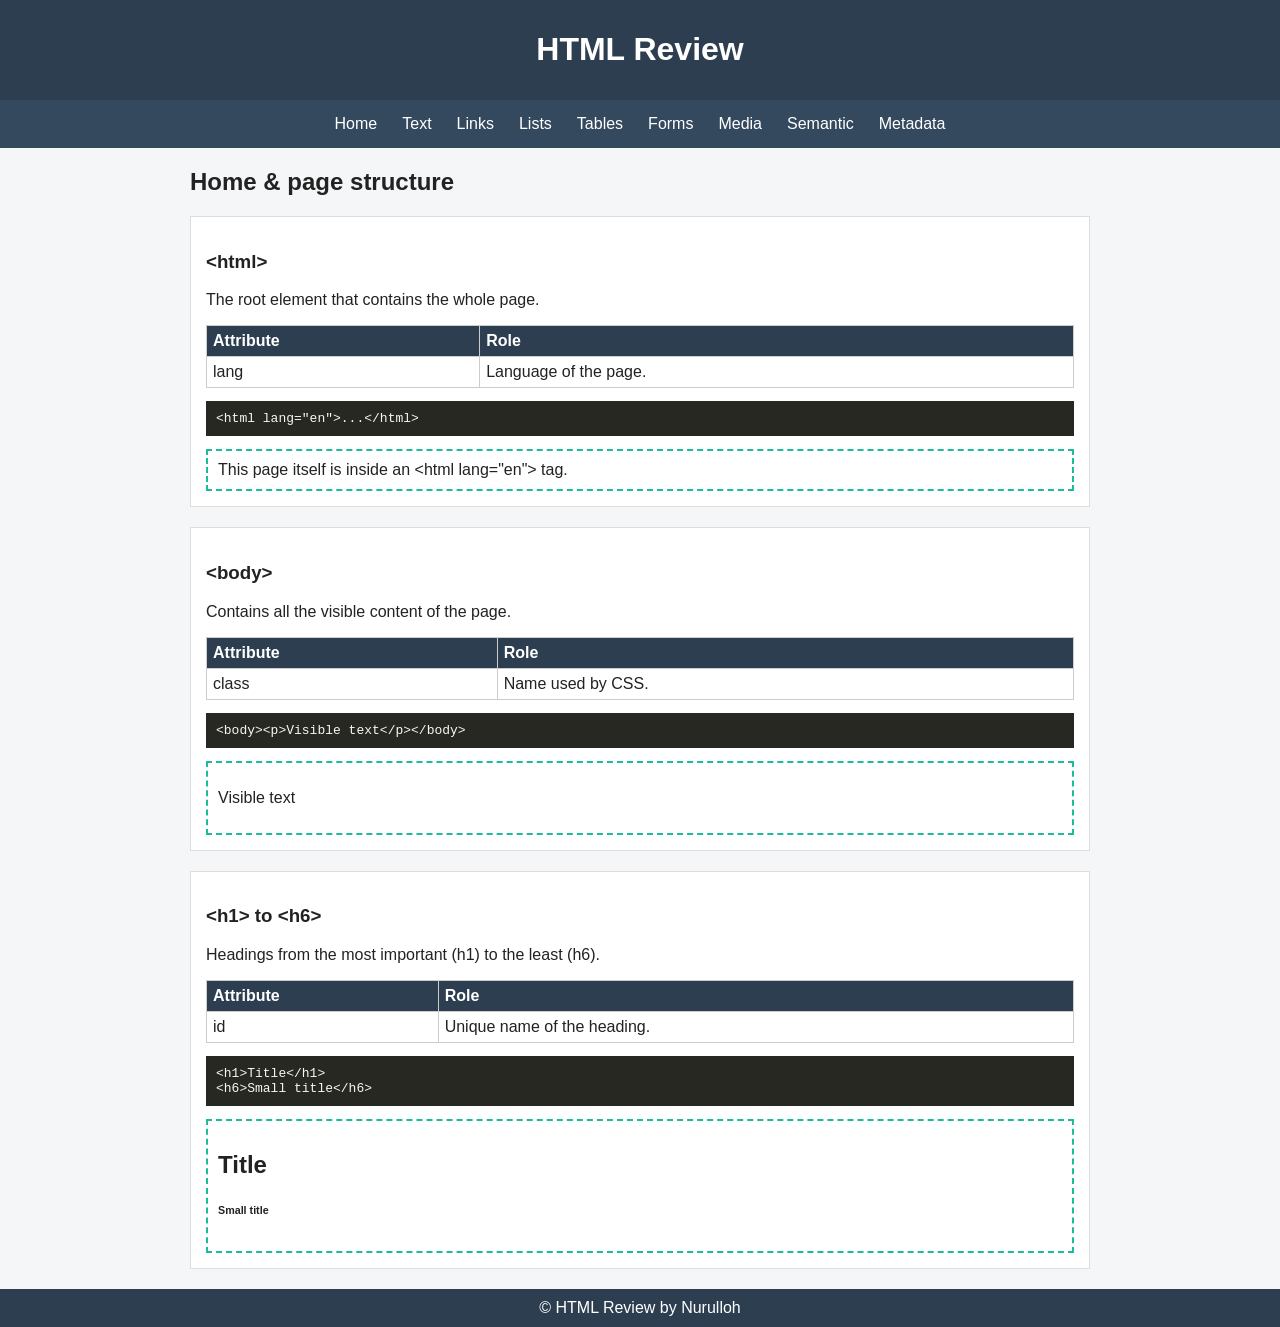
<file: index.html>
<!doctype html>
<html lang="en">
  <head>
    <meta charset="UTF-8" />
    <meta name="viewport" content="width=device-width, initial-scale=1.0" />
    <title>Home | HTML Review</title>
    <link rel="stylesheet" href="css/style.css" />
  </head>
  <body>
    <header><h1>HTML Review</h1></header>
    <nav>
      <a href="index.html">Home</a><a href="text.html">Text</a
      ><a href="links.html">Links</a><a href="lists.html">Lists</a
      ><a href="tables.html">Tables</a><a href="forms.html">Forms</a
      ><a href="media.html">Media</a><a href="semantic.html">Semantic</a
      ><a href="metadata.html">Metadata</a>
    </nav>
    <main>
      <h2>Home &amp; page structure</h2>
      <section>
        <h3>&lt;html&gt;</h3>
        <p>The root element that contains the whole page.</p>
        <table>
          <tr>
            <th>Attribute</th>
            <th>Role</th>
          </tr>
          <tr>
            <td>lang</td>
            <td>Language of the page.</td>
          </tr>
        </table>
        <pre><code>&lt;html lang="en"&gt;...&lt;/html&gt;</code></pre>
        <div class="result">
          This page itself is inside an &lt;html lang="en"&gt; tag.
        </div>
      </section>
      <section>
        <h3>&lt;body&gt;</h3>
        <p>Contains all the visible content of the page.</p>
        <table>
          <tr>
            <th>Attribute</th>
            <th>Role</th>
          </tr>
          <tr>
            <td>class</td>
            <td>Name used by CSS.</td>
          </tr>
        </table>
        <pre><code>&lt;body&gt;&lt;p&gt;Visible text&lt;/p&gt;&lt;/body&gt;</code></pre>
        <div class="result"><p>Visible text</p></div>
      </section>
      <section>
        <h3>&lt;h1&gt; to &lt;h6&gt;</h3>
        <p>Headings from the most important (h1) to the least (h6).</p>
        <table>
          <tr>
            <th>Attribute</th>
            <th>Role</th>
          </tr>
          <tr>
            <td>id</td>
            <td>Unique name of the heading.</td>
          </tr>
        </table>
        <pre><code>&lt;h1&gt;Title&lt;/h1&gt;
&lt;h6&gt;Small title&lt;/h6&gt;</code></pre>
        <div class="result">
          <h1>Title</h1>
          <h6>Small title</h6>
        </div>
      </section>
    </main>
    <footer>&copy; HTML Review by Nurulloh</footer>
  </body>
</html>
</file>
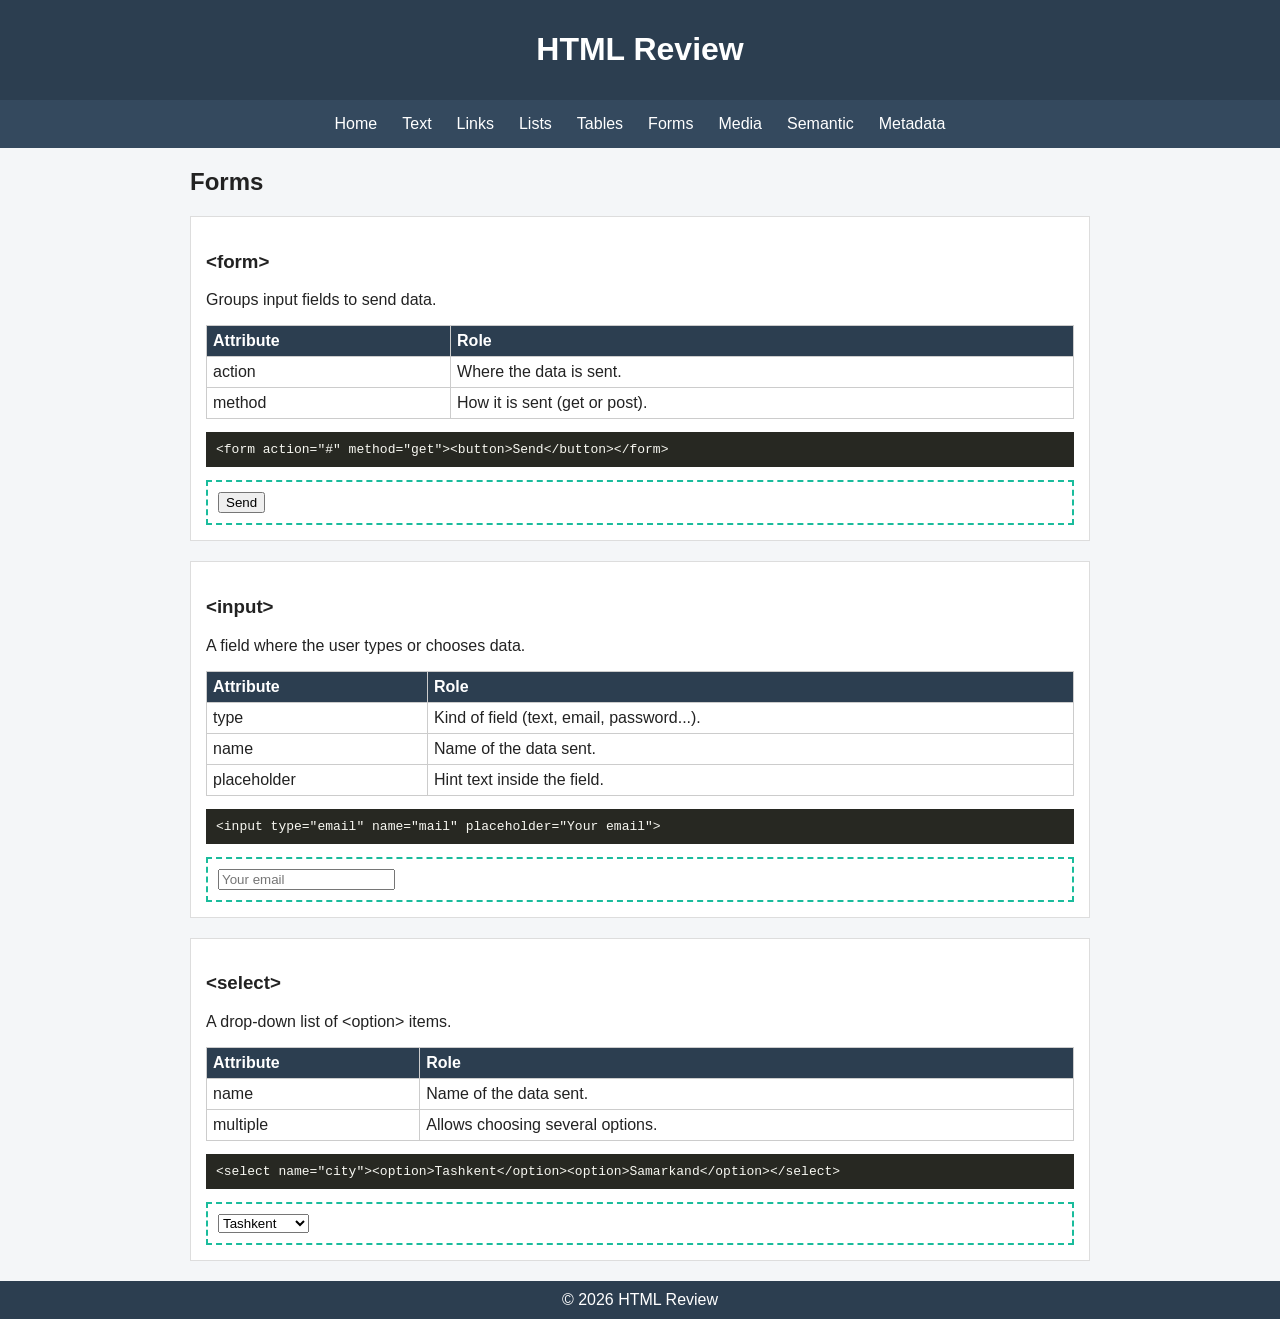
<file: forms.html>
<!doctype html>
<html lang="en">
  <head>
    <meta charset="UTF-8" />
    <meta name="viewport" content="width=device-width, initial-scale=1.0" />
    <title>Forms | HTML Review</title>
    <link rel="stylesheet" href="css/style.css" />
  </head>
  <body>
    <header><h1>HTML Review</h1></header>
    <nav>
      <a href="index.html">Home</a><a href="text.html">Text</a
      ><a href="links.html">Links</a><a href="lists.html">Lists</a
      ><a href="tables.html">Tables</a><a href="forms.html">Forms</a
      ><a href="media.html">Media</a><a href="semantic.html">Semantic</a
      ><a href="metadata.html">Metadata</a>
    </nav>
    <main>
      <h2>Forms</h2>
      <section>
        <h3>&lt;form&gt;</h3>
        <p>Groups input fields to send data.</p>
        <table>
          <tr>
            <th>Attribute</th>
            <th>Role</th>
          </tr>
          <tr>
            <td>action</td>
            <td>Where the data is sent.</td>
          </tr>
          <tr>
            <td>method</td>
            <td>How it is sent (get or post).</td>
          </tr>
        </table>
        <pre><code>&lt;form action="#" method="get"&gt;&lt;button&gt;Send&lt;/button&gt;&lt;/form&gt;</code></pre>
        <div class="result">
          <form action="#" method="get"><button>Send</button></form>
        </div>
      </section>
      <section>
        <h3>&lt;input&gt;</h3>
        <p>A field where the user types or chooses data.</p>
        <table>
          <tr>
            <th>Attribute</th>
            <th>Role</th>
          </tr>
          <tr>
            <td>type</td>
            <td>Kind of field (text, email, password...).</td>
          </tr>
          <tr>
            <td>name</td>
            <td>Name of the data sent.</td>
          </tr>
          <tr>
            <td>placeholder</td>
            <td>Hint text inside the field.</td>
          </tr>
        </table>
        <pre><code>&lt;input type="email" name="mail" placeholder="Your email"&gt;</code></pre>
        <div class="result">
          <input type="email" name="mail" placeholder="Your email" />
        </div>
      </section>
      <section>
        <h3>&lt;select&gt;</h3>
        <p>A drop-down list of &lt;option&gt; items.</p>
        <table>
          <tr>
            <th>Attribute</th>
            <th>Role</th>
          </tr>
          <tr>
            <td>name</td>
            <td>Name of the data sent.</td>
          </tr>
          <tr>
            <td>multiple</td>
            <td>Allows choosing several options.</td>
          </tr>
        </table>
        <pre><code>&lt;select name="city"&gt;&lt;option&gt;Tashkent&lt;/option&gt;&lt;option&gt;Samarkand&lt;/option&gt;&lt;/select&gt;</code></pre>
        <div class="result">
          <select name="city">
            <option>Tashkent</option>
            <option>Samarkand</option>
          </select>
        </div>
      </section>
    </main>
    <footer>&copy; 2026 HTML Review</footer>
  </body>
</html>
</file>
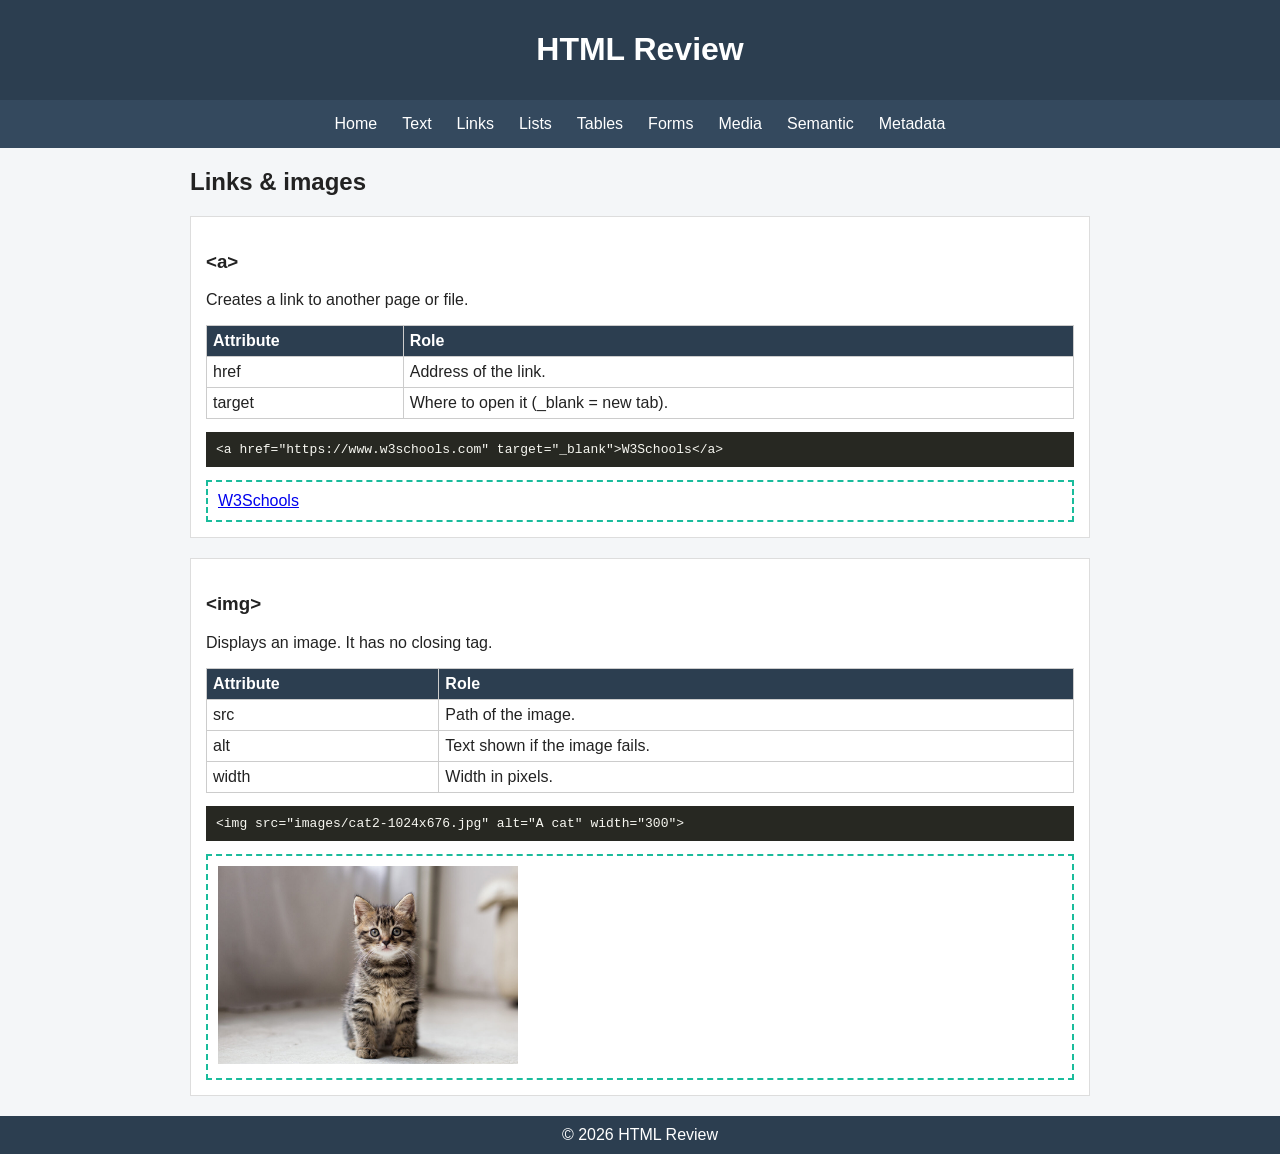
<file: links.html>
<!doctype html>
<html lang="en">
  <head>
    <meta charset="UTF-8" />
    <meta name="viewport" content="width=device-width, initial-scale=1.0" />
    <title>Links | HTML Review</title>
    <link rel="stylesheet" href="css/style.css" />
  </head>
  <body>
    <header><h1>HTML Review</h1></header>
    <nav>
      <a href="index.html">Home</a><a href="text.html">Text</a
      ><a href="links.html">Links</a><a href="lists.html">Lists</a
      ><a href="tables.html">Tables</a><a href="forms.html">Forms</a
      ><a href="media.html">Media</a><a href="semantic.html">Semantic</a
      ><a href="metadata.html">Metadata</a>
    </nav>
    <main>
      <h2>Links &amp; images</h2>
      <section>
        <h3>&lt;a&gt;</h3>
        <p>Creates a link to another page or file.</p>
        <table>
          <tr>
            <th>Attribute</th>
            <th>Role</th>
          </tr>
          <tr>
            <td>href</td>
            <td>Address of the link.</td>
          </tr>
          <tr>
            <td>target</td>
            <td>Where to open it (_blank = new tab).</td>
          </tr>
        </table>
        <pre><code>&lt;a href="https://www.w3schools.com" target="_blank"&gt;W3Schools&lt;/a&gt;</code></pre>
        <div class="result">
          <a href="https://www.w3schools.com" target="_blank">W3Schools</a>
        </div>
      </section>
      <section>
        <h3>&lt;img&gt;</h3>
        <p>Displays an image. It has no closing tag.</p>
        <table>
          <tr>
            <th>Attribute</th>
            <th>Role</th>
          </tr>
          <tr>
            <td>src</td>
            <td>Path of the image.</td>
          </tr>
          <tr>
            <td>alt</td>
            <td>Text shown if the image fails.</td>
          </tr>
          <tr>
            <td>width</td>
            <td>Width in pixels.</td>
          </tr>
        </table>
        <pre><code>&lt;img src="images/cat2-1024x676.jpg" alt="A cat" width="300"&gt;</code></pre>
        <div class="result">
          <img src="images/cat2-1024x676.jpg" alt="A cat" width="300" />
        </div>
      </section>
    </main>
    <footer>&copy; 2026 HTML Review</footer>
  </body>
</html>
</file>
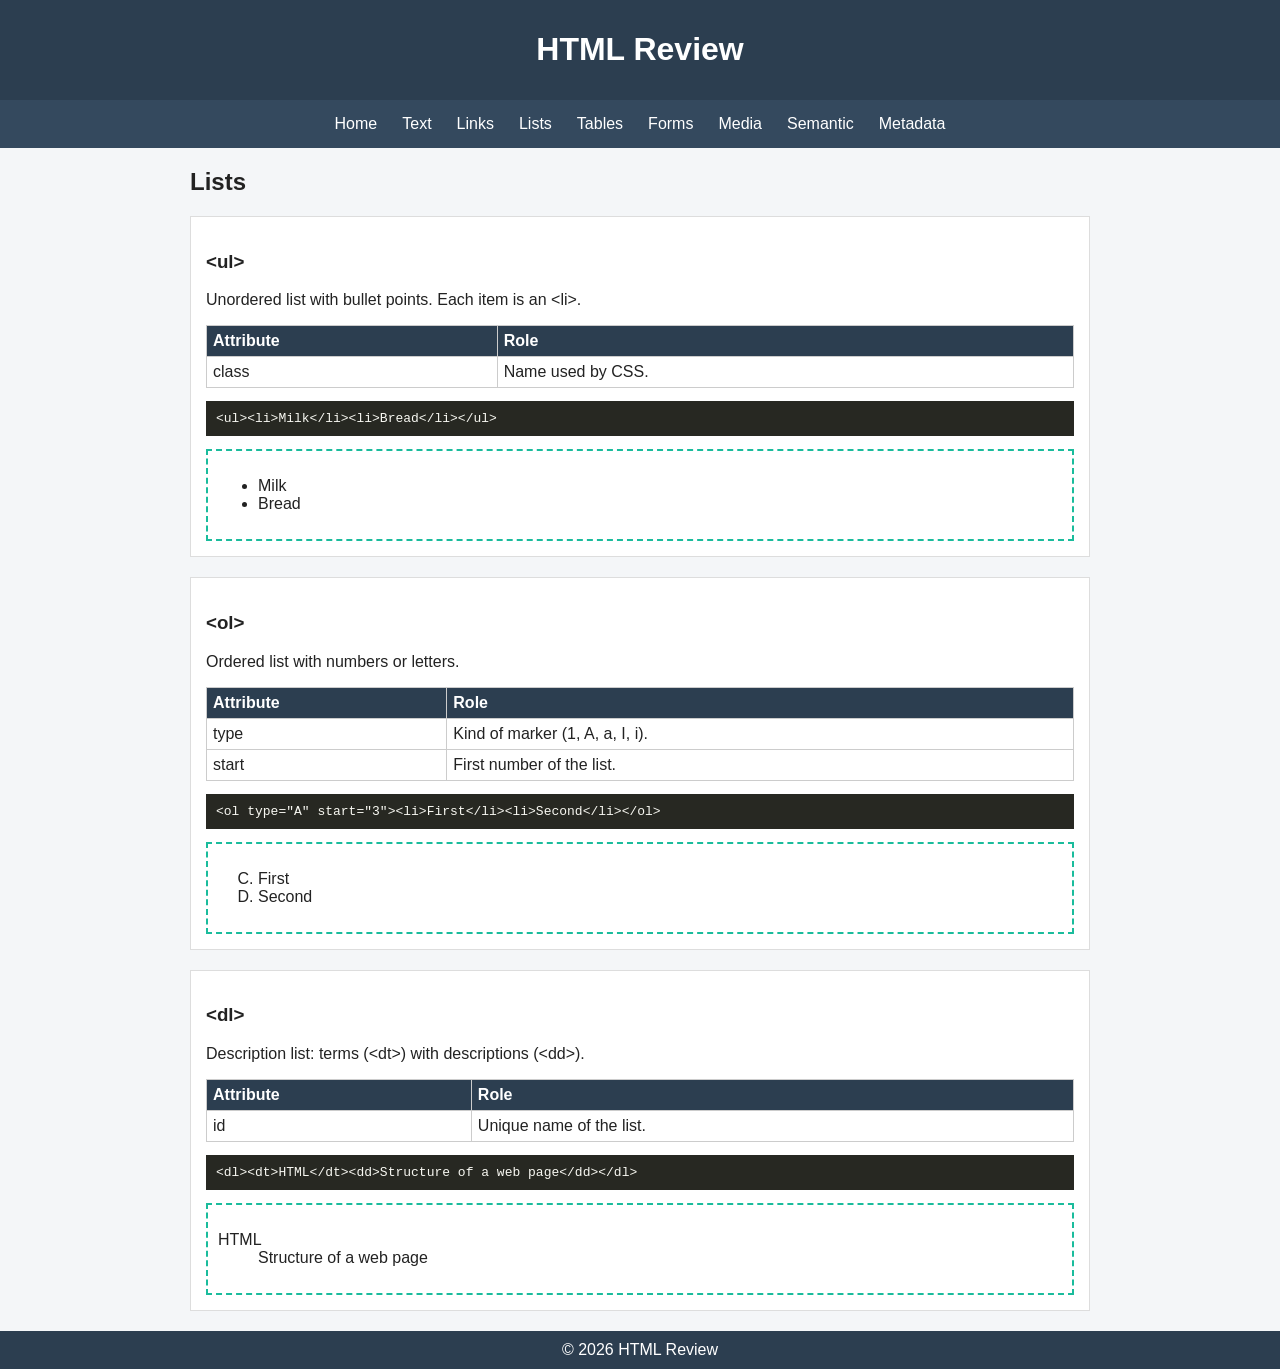
<file: lists.html>
<!doctype html>
<html lang="en">
  <head>
    <meta charset="UTF-8" />
    <meta name="viewport" content="width=device-width, initial-scale=1.0" />
    <title>Lists | HTML Review</title>
    <link rel="stylesheet" href="css/style.css" />
  </head>
  <body>
    <header><h1>HTML Review</h1></header>
    <nav>
      <a href="index.html">Home</a><a href="text.html">Text</a
      ><a href="links.html">Links</a><a href="lists.html">Lists</a
      ><a href="tables.html">Tables</a><a href="forms.html">Forms</a
      ><a href="media.html">Media</a><a href="semantic.html">Semantic</a
      ><a href="metadata.html">Metadata</a>
    </nav>
    <main>
      <h2>Lists</h2>
      <section>
        <h3>&lt;ul&gt;</h3>
        <p>Unordered list with bullet points. Each item is an &lt;li&gt;.</p>
        <table>
          <tr>
            <th>Attribute</th>
            <th>Role</th>
          </tr>
          <tr>
            <td>class</td>
            <td>Name used by CSS.</td>
          </tr>
        </table>
        <pre><code>&lt;ul&gt;&lt;li&gt;Milk&lt;/li&gt;&lt;li&gt;Bread&lt;/li&gt;&lt;/ul&gt;</code></pre>
        <div class="result">
          <ul>
            <li>Milk</li>
            <li>Bread</li>
          </ul>
        </div>
      </section>
      <section>
        <h3>&lt;ol&gt;</h3>
        <p>Ordered list with numbers or letters.</p>
        <table>
          <tr>
            <th>Attribute</th>
            <th>Role</th>
          </tr>
          <tr>
            <td>type</td>
            <td>Kind of marker (1, A, a, I, i).</td>
          </tr>
          <tr>
            <td>start</td>
            <td>First number of the list.</td>
          </tr>
        </table>
        <pre><code>&lt;ol type="A" start="3"&gt;&lt;li&gt;First&lt;/li&gt;&lt;li&gt;Second&lt;/li&gt;&lt;/ol&gt;</code></pre>
        <div class="result">
          <ol type="A" start="3">
            <li>First</li>
            <li>Second</li>
          </ol>
        </div>
      </section>
      <section>
        <h3>&lt;dl&gt;</h3>
        <p>
          Description list: terms (&lt;dt&gt;) with descriptions (&lt;dd&gt;).
        </p>
        <table>
          <tr>
            <th>Attribute</th>
            <th>Role</th>
          </tr>
          <tr>
            <td>id</td>
            <td>Unique name of the list.</td>
          </tr>
        </table>
        <pre><code>&lt;dl&gt;&lt;dt&gt;HTML&lt;/dt&gt;&lt;dd&gt;Structure of a web page&lt;/dd&gt;&lt;/dl&gt;</code></pre>
        <div class="result">
          <dl>
            <dt>HTML</dt>
            <dd>Structure of a web page</dd>
          </dl>
        </div>
      </section>
    </main>
    <footer>&copy; 2026 HTML Review</footer>
  </body>
</html>
</file>
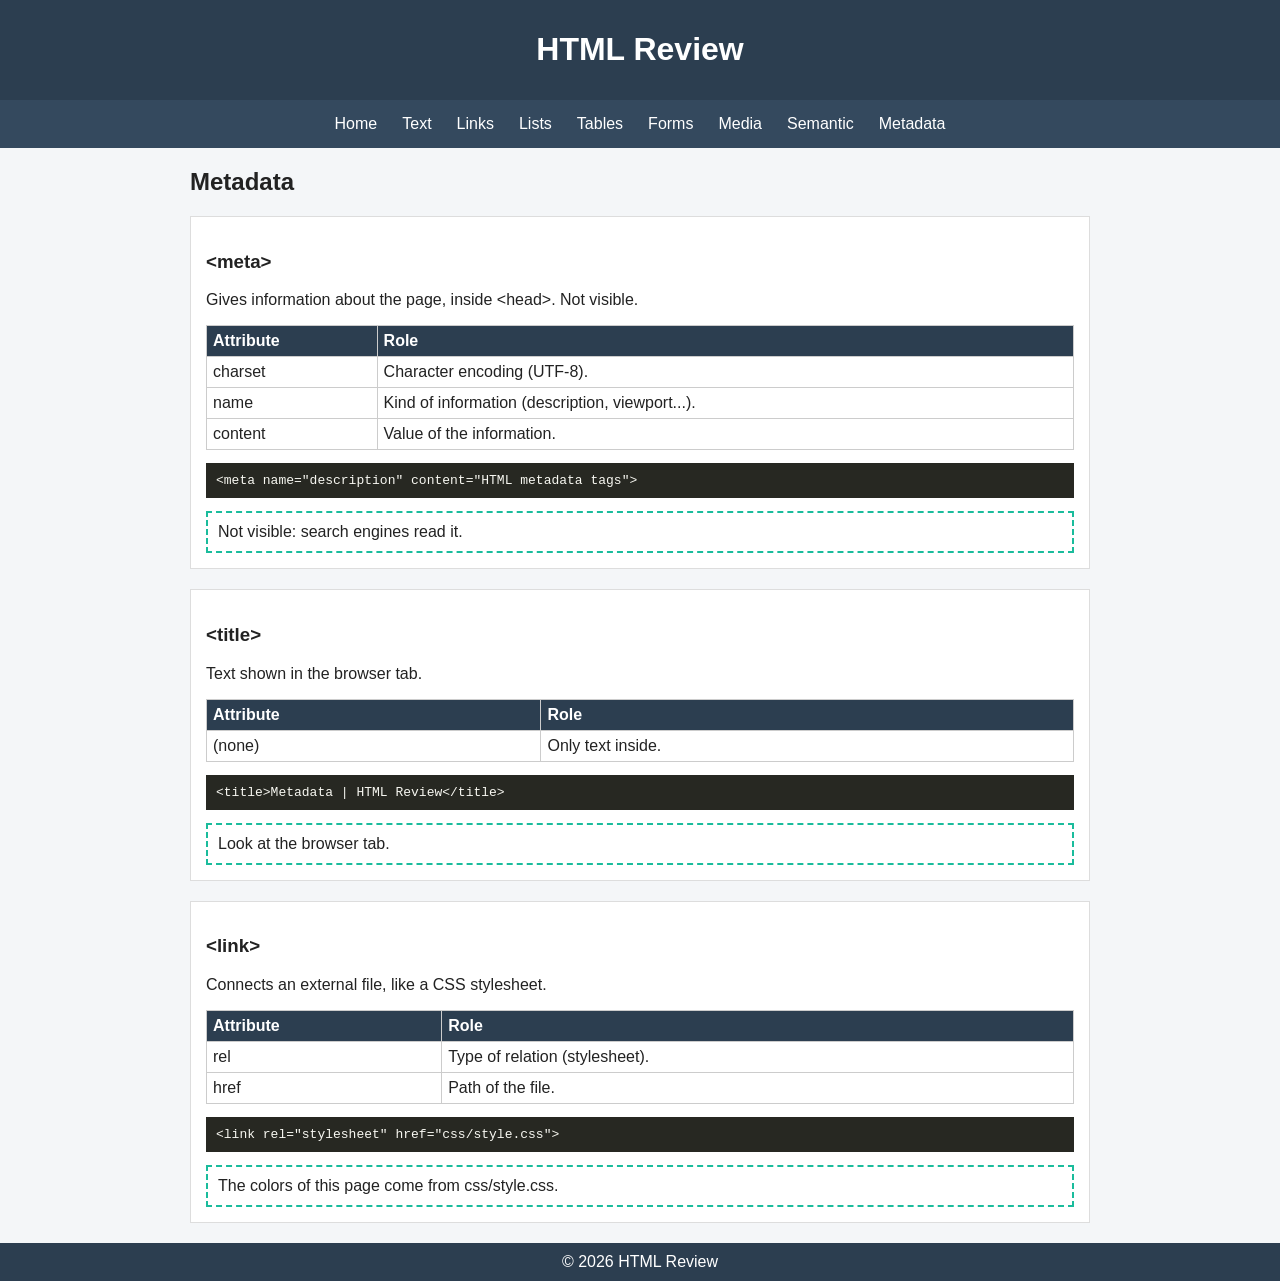
<file: metadata.html>
<!doctype html>
<html lang="en">
  <head>
    <meta charset="UTF-8" />
    <meta name="viewport" content="width=device-width, initial-scale=1.0" />
    <meta name="description" content="HTML metadata tags" />
    <title>Metadata | HTML Review</title>
    <link rel="stylesheet" href="css/style.css" />
  </head>
  <body>
    <header><h1>HTML Review</h1></header>
    <nav>
      <a href="index.html">Home</a><a href="text.html">Text</a
      ><a href="links.html">Links</a><a href="lists.html">Lists</a
      ><a href="tables.html">Tables</a><a href="forms.html">Forms</a
      ><a href="media.html">Media</a><a href="semantic.html">Semantic</a
      ><a href="metadata.html">Metadata</a>
    </nav>
    <main>
      <h2>Metadata</h2>
      <section>
        <h3>&lt;meta&gt;</h3>
        <p>
          Gives information about the page, inside &lt;head&gt;. Not visible.
        </p>
        <table>
          <tr>
            <th>Attribute</th>
            <th>Role</th>
          </tr>
          <tr>
            <td>charset</td>
            <td>Character encoding (UTF-8).</td>
          </tr>
          <tr>
            <td>name</td>
            <td>Kind of information (description, viewport...).</td>
          </tr>
          <tr>
            <td>content</td>
            <td>Value of the information.</td>
          </tr>
        </table>
        <pre><code>&lt;meta name="description" content="HTML metadata tags"&gt;</code></pre>
        <div class="result">Not visible: search engines read it.</div>
      </section>
      <section>
        <h3>&lt;title&gt;</h3>
        <p>Text shown in the browser tab.</p>
        <table>
          <tr>
            <th>Attribute</th>
            <th>Role</th>
          </tr>
          <tr>
            <td>(none)</td>
            <td>Only text inside.</td>
          </tr>
        </table>
        <pre><code>&lt;title&gt;Metadata | HTML Review&lt;/title&gt;</code></pre>
        <div class="result">Look at the browser tab.</div>
      </section>
      <section>
        <h3>&lt;link&gt;</h3>
        <p>Connects an external file, like a CSS stylesheet.</p>
        <table>
          <tr>
            <th>Attribute</th>
            <th>Role</th>
          </tr>
          <tr>
            <td>rel</td>
            <td>Type of relation (stylesheet).</td>
          </tr>
          <tr>
            <td>href</td>
            <td>Path of the file.</td>
          </tr>
        </table>
        <pre><code>&lt;link rel="stylesheet" href="css/style.css"&gt;</code></pre>
        <div class="result">
          The colors of this page come from css/style.css.
        </div>
      </section>
    </main>
    <footer>&copy; 2026 HTML Review</footer>
  </body>
</html>
</file>
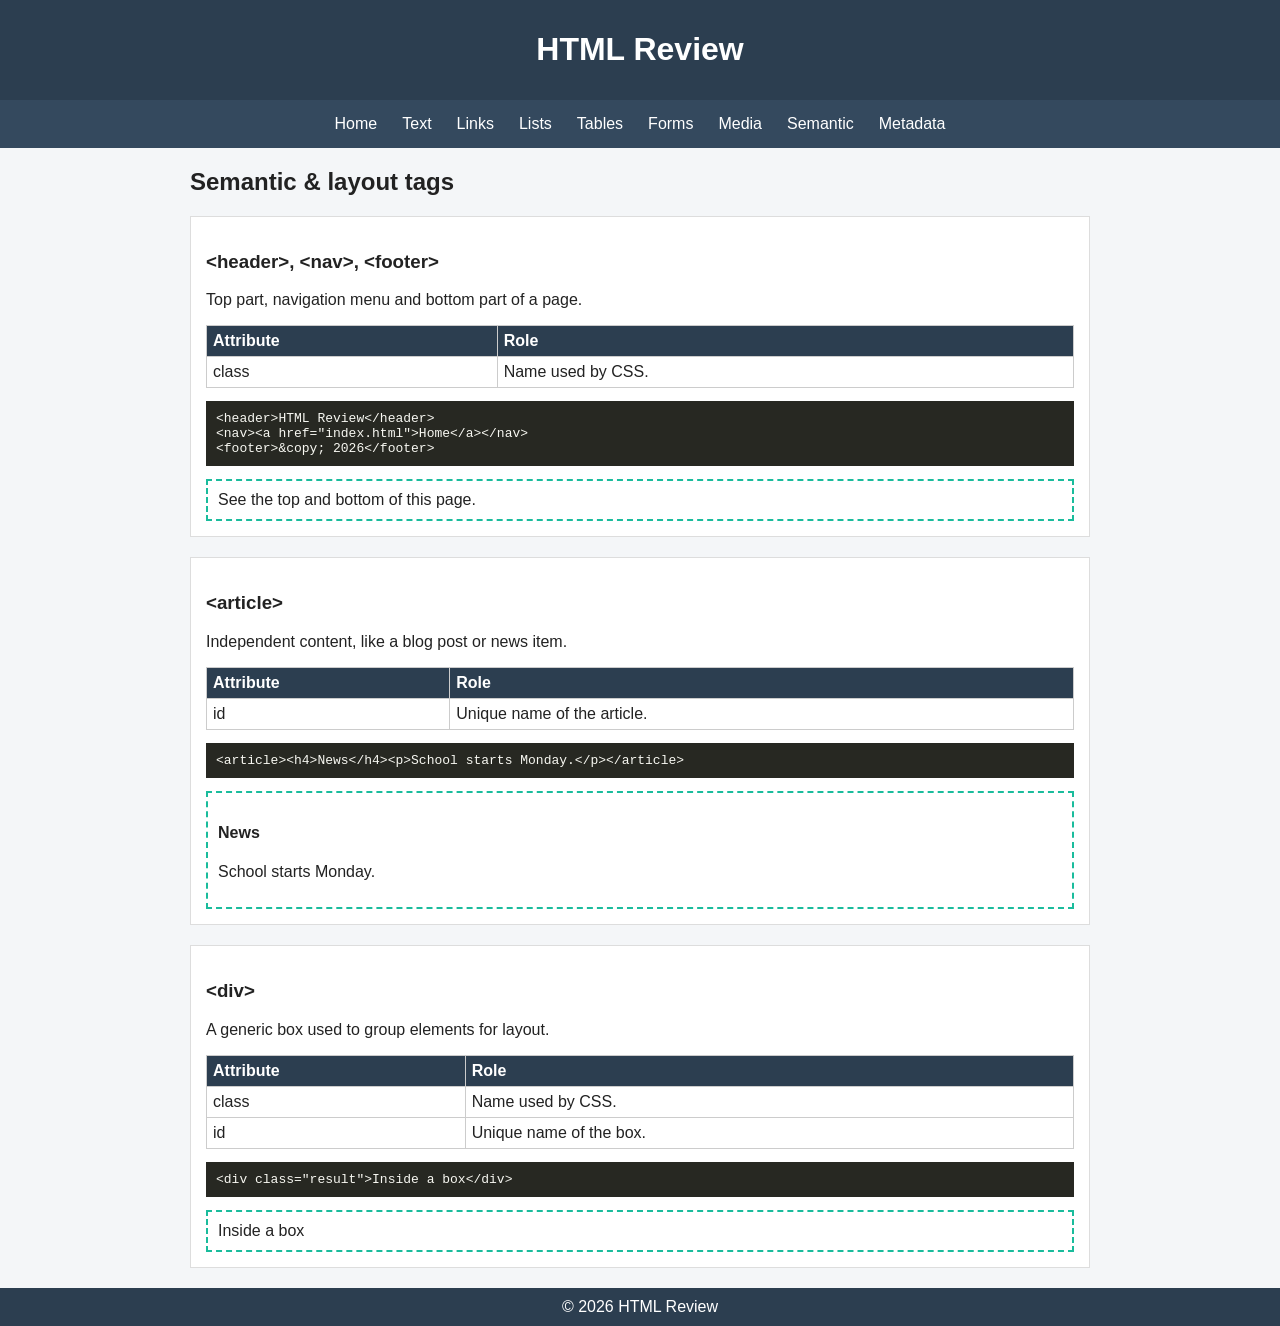
<file: semantic.html>
<!doctype html>
<html lang="en">
  <head>
    <meta charset="UTF-8" />
    <meta name="viewport" content="width=device-width, initial-scale=1.0" />
    <title>Semantic | HTML Review</title>
    <link rel="stylesheet" href="css/style.css" />
  </head>
  <body>
    <header><h1>HTML Review</h1></header>
    <nav>
      <a href="index.html">Home</a><a href="text.html">Text</a
      ><a href="links.html">Links</a><a href="lists.html">Lists</a
      ><a href="tables.html">Tables</a><a href="forms.html">Forms</a
      ><a href="media.html">Media</a><a href="semantic.html">Semantic</a
      ><a href="metadata.html">Metadata</a>
    </nav>
    <main>
      <h2>Semantic &amp; layout tags</h2>
      <section>
        <h3>&lt;header&gt;, &lt;nav&gt;, &lt;footer&gt;</h3>
        <p>Top part, navigation menu and bottom part of a page.</p>
        <table>
          <tr>
            <th>Attribute</th>
            <th>Role</th>
          </tr>
          <tr>
            <td>class</td>
            <td>Name used by CSS.</td>
          </tr>
        </table>
        <pre><code>&lt;header&gt;HTML Review&lt;/header&gt;
&lt;nav&gt;&lt;a href="index.html"&gt;Home&lt;/a&gt;&lt;/nav&gt;
&lt;footer&gt;&amp;copy; 2026&lt;/footer&gt;</code></pre>
        <div class="result">See the top and bottom of this page.</div>
      </section>
      <section>
        <h3>&lt;article&gt;</h3>
        <p>Independent content, like a blog post or news item.</p>
        <table>
          <tr>
            <th>Attribute</th>
            <th>Role</th>
          </tr>
          <tr>
            <td>id</td>
            <td>Unique name of the article.</td>
          </tr>
        </table>
        <pre><code>&lt;article&gt;&lt;h4&gt;News&lt;/h4&gt;&lt;p&gt;School starts Monday.&lt;/p&gt;&lt;/article&gt;</code></pre>
        <div class="result">
          <article>
            <h4>News</h4>
            <p>School starts Monday.</p>
          </article>
        </div>
      </section>
      <section>
        <h3>&lt;div&gt;</h3>
        <p>A generic box used to group elements for layout.</p>
        <table>
          <tr>
            <th>Attribute</th>
            <th>Role</th>
          </tr>
          <tr>
            <td>class</td>
            <td>Name used by CSS.</td>
          </tr>
          <tr>
            <td>id</td>
            <td>Unique name of the box.</td>
          </tr>
        </table>
        <pre><code>&lt;div class="result"&gt;Inside a box&lt;/div&gt;</code></pre>
        <div class="result">Inside a box</div>
      </section>
    </main>
    <footer>&copy; 2026 HTML Review</footer>
  </body>
</html>
</file>
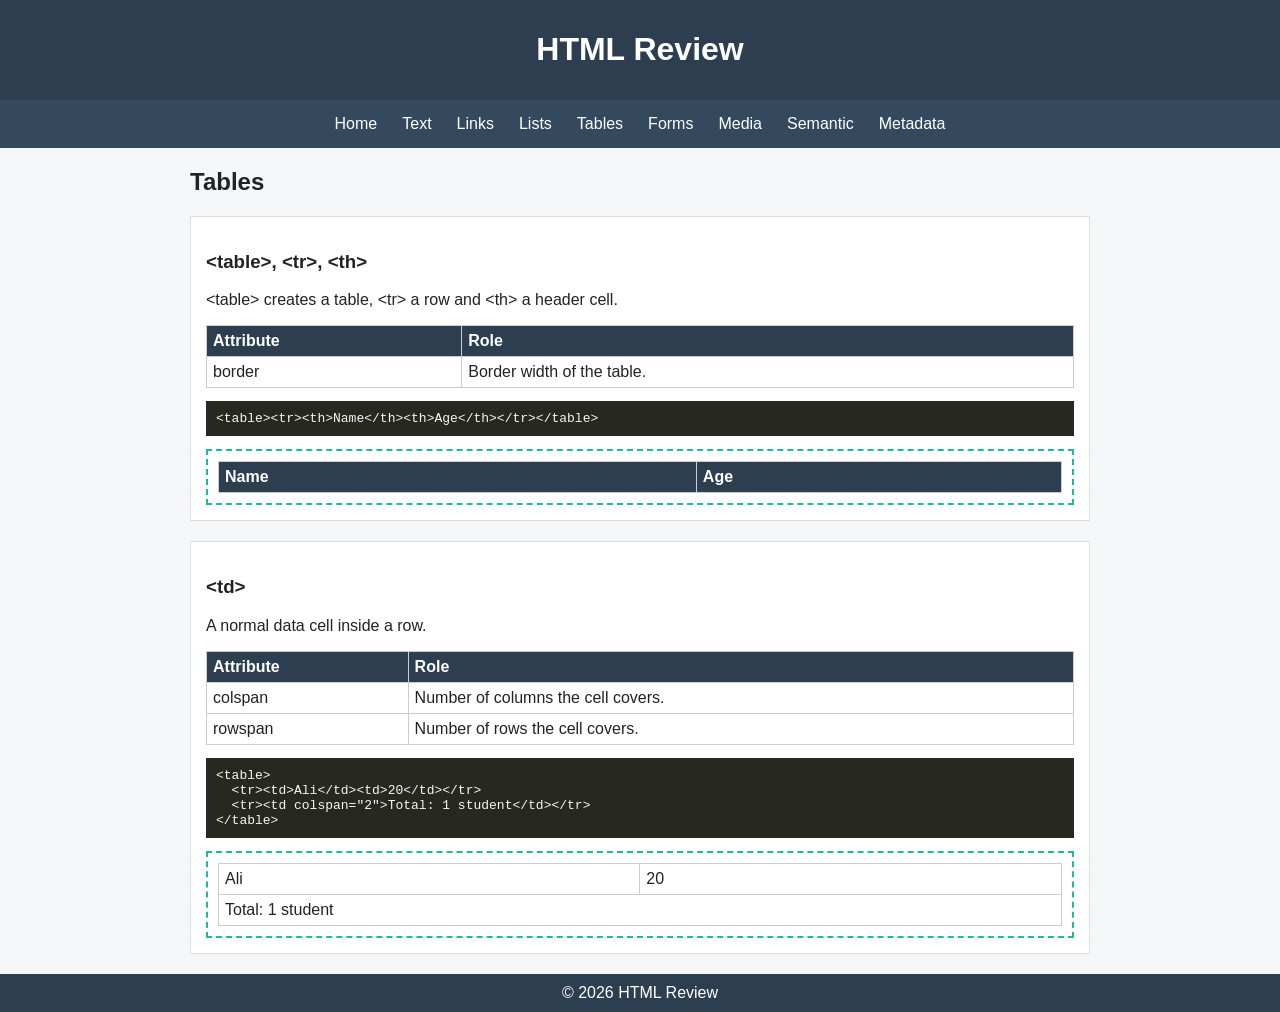
<file: tables.html>
<!doctype html>
<html lang="en">
  <head>
    <meta charset="UTF-8" />
    <meta name="viewport" content="width=device-width, initial-scale=1.0" />
    <title>Tables | HTML Review</title>
    <link rel="stylesheet" href="css/style.css" />
  </head>
  <body>
    <header><h1>HTML Review</h1></header>
    <nav>
      <a href="index.html">Home</a><a href="text.html">Text</a
      ><a href="links.html">Links</a><a href="lists.html">Lists</a
      ><a href="tables.html">Tables</a><a href="forms.html">Forms</a
      ><a href="media.html">Media</a><a href="semantic.html">Semantic</a
      ><a href="metadata.html">Metadata</a>
    </nav>
    <main>
      <h2>Tables</h2>
      <section>
        <h3>&lt;table&gt;, &lt;tr&gt;, &lt;th&gt;</h3>
        <p>
          &lt;table&gt; creates a table, &lt;tr&gt; a row and &lt;th&gt; a
          header cell.
        </p>
        <table>
          <tr>
            <th>Attribute</th>
            <th>Role</th>
          </tr>
          <tr>
            <td>border</td>
            <td>Border width of the table.</td>
          </tr>
        </table>
        <pre><code>&lt;table&gt;&lt;tr&gt;&lt;th&gt;Name&lt;/th&gt;&lt;th&gt;Age&lt;/th&gt;&lt;/tr&gt;&lt;/table&gt;</code></pre>
        <div class="result">
          <table>
            <tr>
              <th>Name</th>
              <th>Age</th>
            </tr>
          </table>
        </div>
      </section>
      <section>
        <h3>&lt;td&gt;</h3>
        <p>A normal data cell inside a row.</p>
        <table>
          <tr>
            <th>Attribute</th>
            <th>Role</th>
          </tr>
          <tr>
            <td>colspan</td>
            <td>Number of columns the cell covers.</td>
          </tr>
          <tr>
            <td>rowspan</td>
            <td>Number of rows the cell covers.</td>
          </tr>
        </table>
        <pre><code>&lt;table&gt;
  &lt;tr&gt;&lt;td&gt;Ali&lt;/td&gt;&lt;td&gt;20&lt;/td&gt;&lt;/tr&gt;
  &lt;tr&gt;&lt;td colspan="2"&gt;Total: 1 student&lt;/td&gt;&lt;/tr&gt;
&lt;/table&gt;</code></pre>
        <div class="result">
          <table>
            <tr>
              <td>Ali</td>
              <td>20</td>
            </tr>
            <tr>
              <td colspan="2">Total: 1 student</td>
            </tr>
          </table>
        </div>
      </section>
    </main>
    <footer>&copy; 2026 HTML Review</footer>
  </body>
</html>
</file>
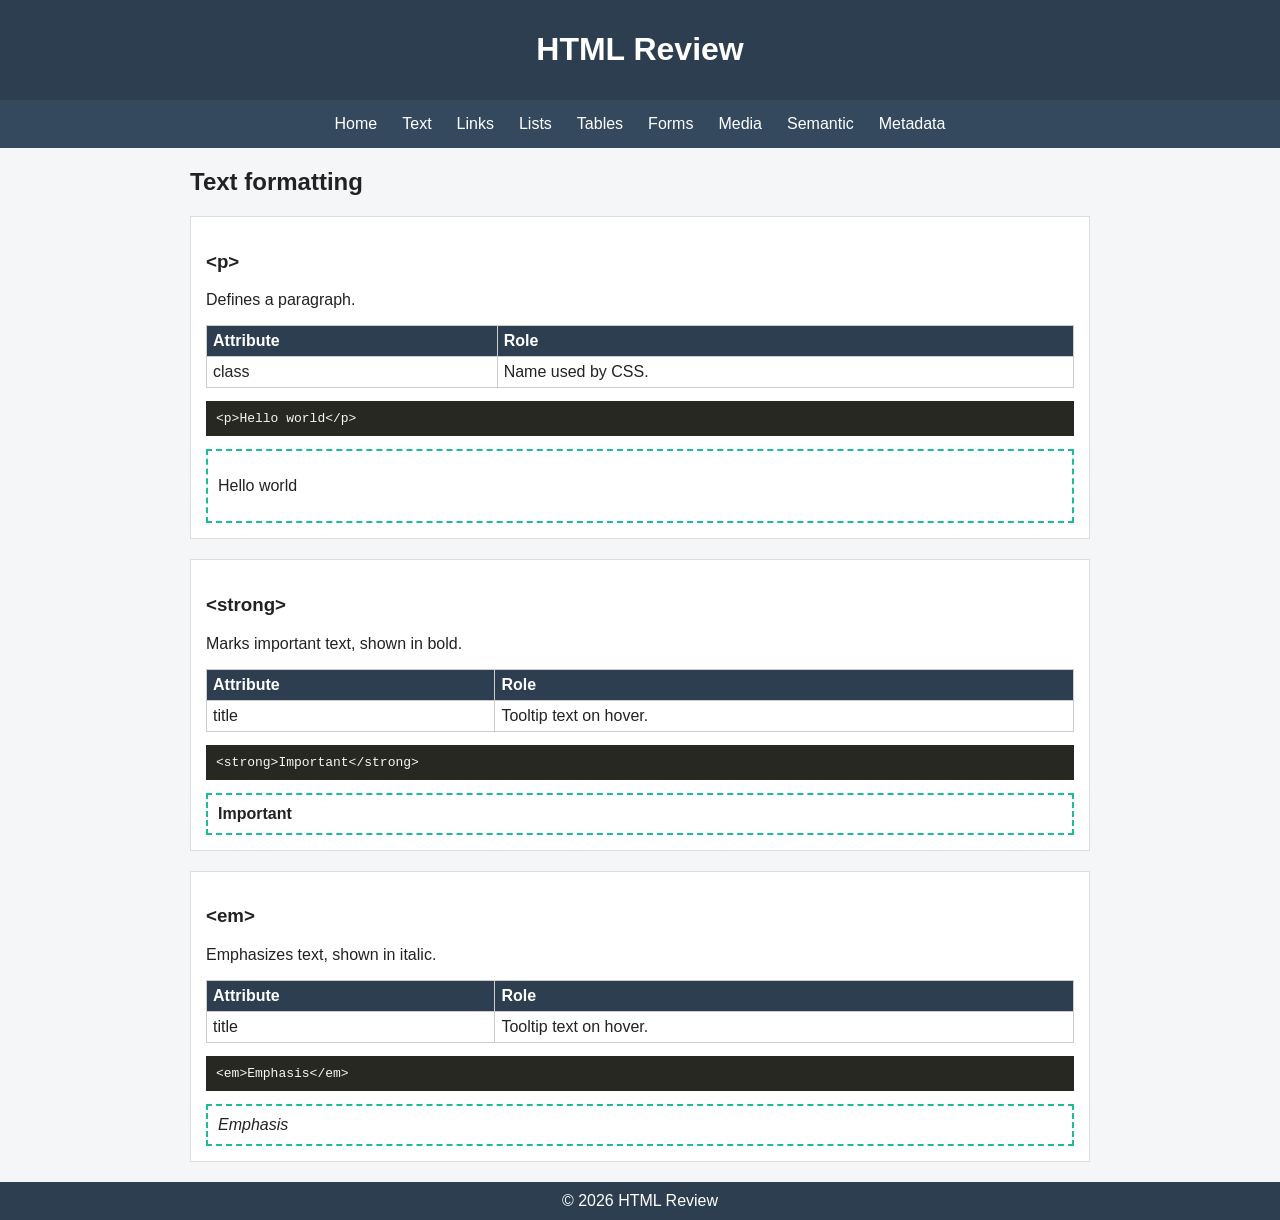
<file: text.html>
<!doctype html>
<html lang="en">
  <head>
    <meta charset="UTF-8" />
    <meta name="viewport" content="width=device-width, initial-scale=1.0" />
    <title>Text | HTML Review</title>
    <link rel="stylesheet" href="css/style.css" />
  </head>
  <body>
    <header><h1>HTML Review</h1></header>
    <nav>
      <a href="index.html">Home</a><a href="text.html">Text</a
      ><a href="links.html">Links</a><a href="lists.html">Lists</a
      ><a href="tables.html">Tables</a><a href="forms.html">Forms</a
      ><a href="media.html">Media</a><a href="semantic.html">Semantic</a
      ><a href="metadata.html">Metadata</a>
    </nav>
    <main>
      <h2>Text formatting</h2>
      <section>
        <h3>&lt;p&gt;</h3>
        <p>Defines a paragraph.</p>
        <table>
          <tr>
            <th>Attribute</th>
            <th>Role</th>
          </tr>
          <tr>
            <td>class</td>
            <td>Name used by CSS.</td>
          </tr>
        </table>
        <pre><code>&lt;p&gt;Hello world&lt;/p&gt;</code></pre>
        <div class="result"><p>Hello world</p></div>
      </section>
      <section>
        <h3>&lt;strong&gt;</h3>
        <p>Marks important text, shown in bold.</p>
        <table>
          <tr>
            <th>Attribute</th>
            <th>Role</th>
          </tr>
          <tr>
            <td>title</td>
            <td>Tooltip text on hover.</td>
          </tr>
        </table>
        <pre><code>&lt;strong&gt;Important&lt;/strong&gt;</code></pre>
        <div class="result"><strong>Important</strong></div>
      </section>
      <section>
        <h3>&lt;em&gt;</h3>
        <p>Emphasizes text, shown in italic.</p>
        <table>
          <tr>
            <th>Attribute</th>
            <th>Role</th>
          </tr>
          <tr>
            <td>title</td>
            <td>Tooltip text on hover.</td>
          </tr>
        </table>
        <pre><code>&lt;em&gt;Emphasis&lt;/em&gt;</code></pre>
        <div class="result"><em>Emphasis</em></div>
      </section>
    </main>
    <footer>&copy; 2026 HTML Review</footer>
  </body>
</html>
</file>
<file: css/style.css>
body {
  margin: 0;
  font-family: Arial, sans-serif;
  background: #f4f6f8;
  color: #222;
}
header,
footer {
  background: #2c3e50;
  color: #fff;
  text-align: center;
  padding: 10px;
}
nav {
  display: flex;
  flex-wrap: wrap;
  justify-content: center;
  gap: 5px;
  background: #34495e;
  padding: 10px;
}
nav a {
  color: #fff;
  text-decoration: none;
  padding: 5px 10px;
}
nav a:hover {
  background: #1abc9c;
}
main {
  max-width: 900px;
  margin: 20px auto;
  padding: 0 15px;
}
section {
  background: #fff;
  border: 1px solid #ddd;
  padding: 15px;
  margin-bottom: 20px;
}
table {
  border-collapse: collapse;
  width: 100%;
}
th,
td {
  border: 1px solid #ccc;
  padding: 6px;
  text-align: left;
}
th {
  background: #2c3e50;
  color: #fff;
}
pre {
  background: #272822;
  color: #f8f8f2;
  padding: 10px;
  overflow-x: auto;
}
.result {
  border: 2px dashed #1abc9c;
  padding: 10px;
}
img,
video,
iframe {
  max-width: 100%;
}
</file>
